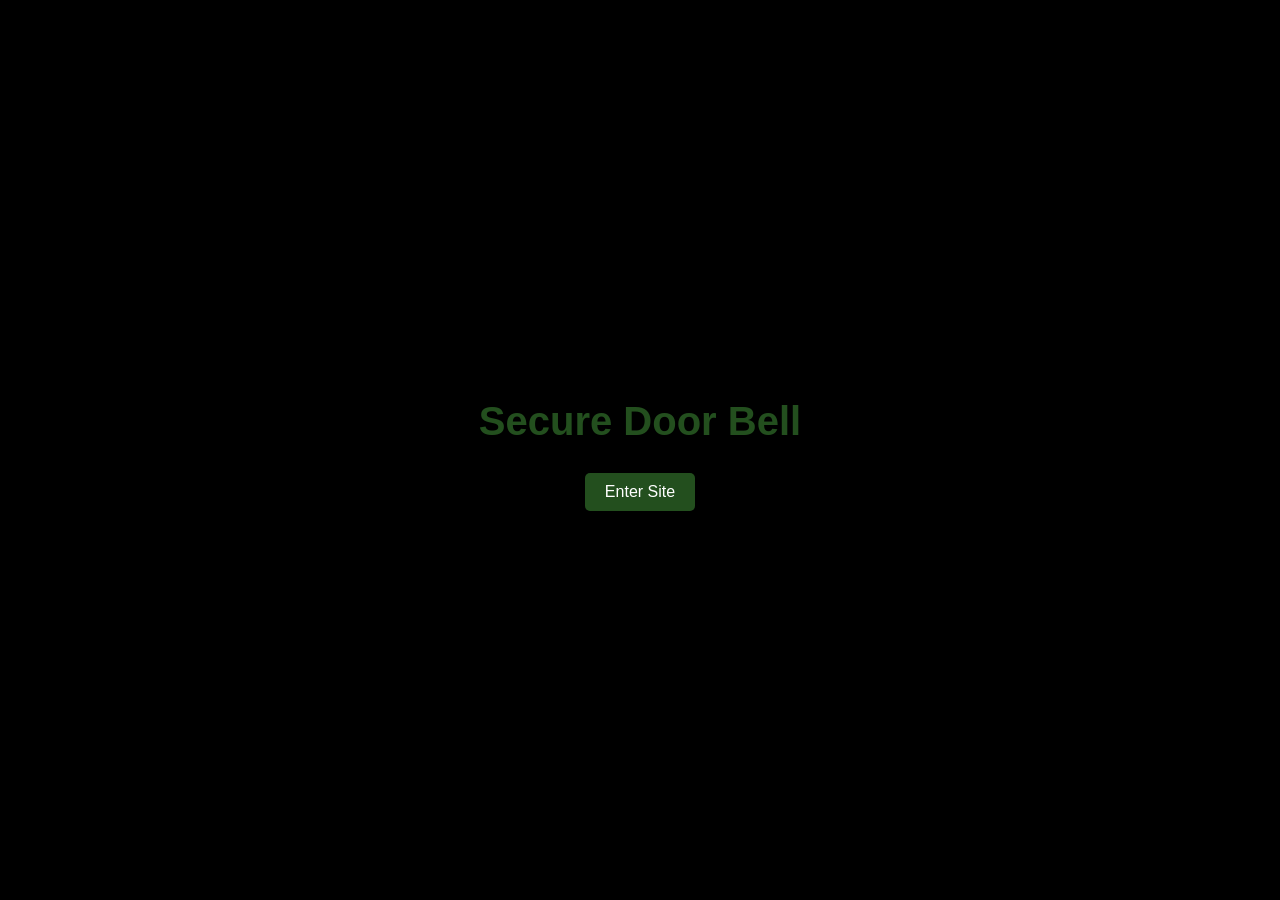
<file: cloud/frontend/home/index.html>
<!DOCTYPE html>
<html lang="en">
<head>
    <meta charset="UTF-8">
    <meta name="viewport" content="width=device-width, initial-scale=1.0">
    <title>Secure Life</title>

    <!-- Embedded CSS -->
    <style>
        /* General Styling */
        * {
            margin: 0;
            padding: 0;
            box-sizing: border-box;
        }

        body {
            font-family: Arial, sans-serif;
            background-color: black;
            color: #ffffff;
            line-height: 1.6;
            display: flex;
            align-items: center;
            justify-content: center;
            min-height: 100vh;
            overflow: hidden;
        }

        /* Landing Page Styling */
        .landing {
            text-align: center;
            background-color: black;
        }

        .landing h1 {
            font-size: 2.5em;
            color: #234F1E;
            margin-bottom: 20px;
        }

        .landing button {
            padding: 10px 20px;
            font-size: 1em;
            background-color: #234F1E;
            color: #ffffff;
            border: none;
            cursor: pointer;
            border-radius: 5px;
        }

        .landing button:hover {
            background-color: #98BF64;
        }

        /* Main Content Styling */
        .main-content {
            display: none;
            text-align: center;
            width: 100%;
        }

        header {
            background-color: #234F1E;
            padding: 1em 0;
        }

        header h1 {
            color: #ffffff;
            font-size: 2em;
        }

        nav button {
            background: none;
            color: #ffffff;
            border: none;
            font-size: 1em;
            margin: 0 15px;
            cursor: pointer;
        }

        nav button:hover {
            color: #98BF64;
        }

        /* Section Content Styling */
        .section-content {
            display: none;
            background-color: #234F1E;
            padding: 2em;
            position: fixed;
            top: 50%;
            left: 50%;
            transform: translate(-50%, -50%);
            max-width: 600px;
            border-radius: 8px;
            box-shadow: 0px 0px 10px rgba(0, 0, 0, 0.5);
        }

        #my-page {
            background-color: #234F1E;
        }

        #news {
            background-color: #033A06;
        }

        #contact {
            background-color: #98BF64;
        }

        button {
            background-color: #779468;
            color: #ffffff;
            border: none;
            padding: 8px 12px;
            cursor: pointer;
            border-radius: 5px;
        }

        footer {
            margin-top: 2em;
            padding: 1em;
            background-color: #234F1E;
            color: #ffffff;
        }
    </style>
</head>
<body>

    <!-- Landing Page -->
    <div class="landing">
        <h1>Secure Door Bell</h1>
        <button onclick="enterSite()">Enter Site</button>
    </div>

    <!-- Main Content (Hidden initially) -->
    <div class="main-content" id="main-content" style="display: none;">
        <header>
            <h1>SECURE LIFE</h1>
            <nav>
                <button onclick="showSection('my-page')">My Page</button>
                <button onclick="showSection('news')">News</button>
                <button onclick="showSection('contact')">Contact</button>
            </nav>
        </header>

        <!-- Section: My Page -->
        <section id="my-page" class="section-content">
            <h2>My Page</h2>
            <p><strong>Address:</strong> [Your Address Here]</p>
            <h3>Who Can Enter This Home</h3>
            <ul id="allowed-faces">
                <!-- Faces from the backend will be dynamically added here -->
            </ul>
            <button onclick="closeSection()">Close</button>
        </section>

        <!-- Section: News -->
        <section id="news" class="section-content">
            <h2>News</h2>
            <p><strong>Entry Logs:</strong></p>
            <table id="visitorLogsTable">
                <thead>
                    <tr>
                        <th>Username</th>
                        <th>Recognized</th>
                        <th>Timestamp</th>
                    </tr>
                </thead>
                <tbody>
                    <!-- Rows will be dynamically added here -->
                </tbody>
            </table>
            <button onclick="closeSection()">Close</button>
        </section>

        <!-- Section: Contact -->
        <section id="contact" class="section-content">
            <h2>Contact</h2>
            <p><strong>Residents' Contact Numbers:</strong></p>
            <ul>
                <li>Ilaha - +1234567890</li>
                <li>Sabina - +0987654321</li>
                <li>Ramiz - +1122334455</li>
            </ul>
            <p><strong>Emergency Contact:</strong> +911 or +123456789</p>
            <button onclick="closeSection()">Close</button>
        </section>

        <footer>
            <p>&copy; 2024 Secure Life. All rights reserved.</p>
        </footer>
    </div>

    <script>
        async function fetchVisitorLogs(){
            try{
                const response = await fetch("https://localhost/get_user_login_logs");
                if(!response.ok){
                    throw new Error('Failed to fetch visitor logs');
                }
                
                const data = await response.json();

                const tableBody = document.getElementById('visitorLogsTable');

                tableBody.innerHTML = '';

                data.forEach(log => {
                    const row = document.createElement('tr');

                    const usernameCell = document.createElement('td');
                    usernameCell.textContent = log.username;
                    row.appendChild(usernameCell)

                    const recognizedCell = document.createElement('td');
                    recognizedCell.textContent = log.recognized ? 'Yes':'No';
                    row.appendChild(recognizedCell)

                    const timestampCell=document.createElement('td');
                    timestampCell.textContent = new Date(log.timestamp).toLocaleString();
                    row.appendChild(timestampCell);

                    tableBody.appendChild(row);
                });
            }
            catch (error){
                console.error("Error fetching visitor logs: ",error);
            }
        }

        fetchVisitorLogs();

       
        async function fetchAllowedFaces() {
            try {
                const response = await fetch("https://localhost/get_names"); // Backend endpoint
                if (!response.ok) {
                    throw new Error('Failed to fetch allowed faces');
                }

                const data = await response.json();

                if (data.names) {
                    const allowedFacesList = document.getElementById("allowed-faces");
                    allowedFacesList.innerHTML = ""; // Clear existing entries

                    // Iterate over the names array and add usernames to the list
                    data.names.forEach(entry => {
                        const listItem = document.createElement("li");
                        listItem.textContent = entry.username; // Correctly access the username property
                        allowedFacesList.appendChild(listItem);
                    });
                } else {
                    console.error("No names data found");
                }
            } catch (error) {
                console.error("Error fetching allowed faces:", error);
            }
        }


        function enterSite() {
            document.querySelector(".landing").style.display = "none";
            document.getElementById("main-content").style.display = "block";

            // Fetch allowed faces when entering the site
            fetchAllowedFaces();
        }

        function showSection(sectionId) {
            document.querySelectorAll(".section-content").forEach(section => {
                section.style.display = section.id === sectionId ? "block" : "none";
            });
        }

        function closeSection() {
            document.querySelectorAll(".section-content").forEach(section => {
                section.style.display = "none";
            });
        }
    </script>
</body>
</html>
</file>
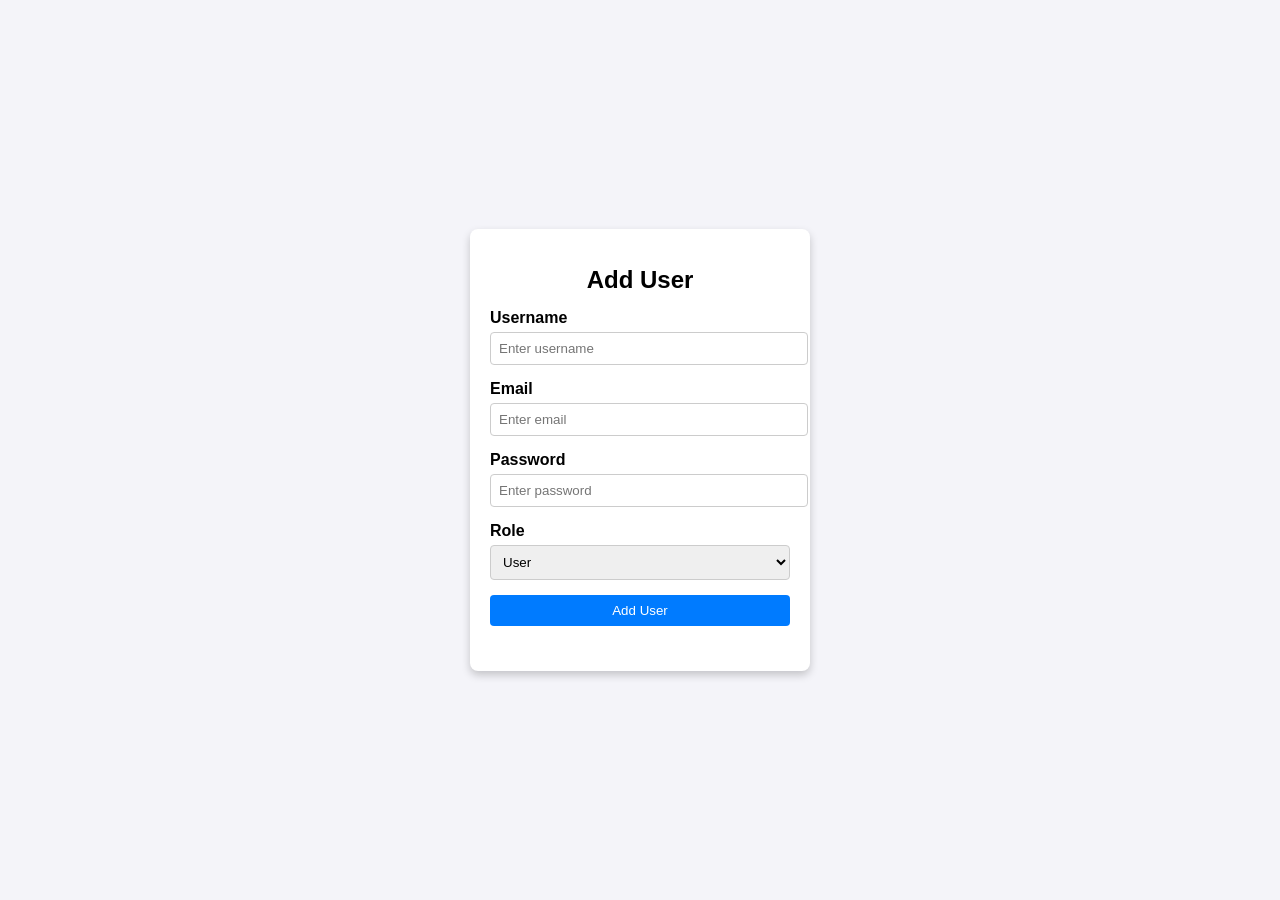
<file: cloud/frontend/add_user.html>
<!DOCTYPE html>
<html lang="en">
<head>
    <meta charset="UTF-8">
    <meta name="viewport" content="width=device-width, initial-scale=1.0">
    <title>Add User</title>
    <style>
        body {
            font-family: Arial, sans-serif;
            background-color: #f4f4f9;
            margin: 0;
            padding: 0;
            display: flex;
            justify-content: center;
            align-items: center;
            height: 100vh;
        }
        .form-container {
            background: white;
            padding: 20px;
            border-radius: 8px;
            box-shadow: 0 4px 8px rgba(0, 0, 0, 0.2);
            width: 300px;
        }
        .form-container h1 {
            font-size: 24px;
            margin-bottom: 15px;
            text-align: center;
        }
        .form-container label {
            font-weight: bold;
            margin-bottom: 5px;
            display: block;
        }
        .form-container input,
        .form-container select,
        .form-container button {
            width: 100%;
            padding: 8px;
            margin-bottom: 15px;
            border: 1px solid #ccc;
            border-radius: 4px;
        }
        .form-container button {
            background: #007BFF;
            color: white;
            border: none;
            cursor: pointer;
        }
        .form-container button:hover {
            background: #0056b3;
        }
        .message {
            font-size: 14px;
            margin-top: 10px;
            text-align: center;
        }
        .message.success {
            color: green;
        }
        .message.error {
            color: red;
        }
    </style>
</head>
<body>
    <div class="form-container">
        <h1>Add User</h1>
        <form id="addUserForm">
            <label for="username">Username</label>
            <input type="text" id="username" name="username" placeholder="Enter username" required>

            <label for="email">Email</label>
            <input type="email" id="email" name="email" placeholder="Enter email" required>

            <label for="password">Password</label>
            <input type="password" id="password" name="password" placeholder="Enter password" required>

            <label for="role">Role</label>
            <select id="role" name="role" required>
                <option value="user">User</option>
                <option value="admin">Admin</option>
            </select>

            <button type="submit">Add User</button>
        </form>
        <div class="message" id="message"></div>
    </div>

    <script>
     document.getElementById('addUserForm').addEventListener('submit', async function (event) {
    event.preventDefault(); // Prevent the default form submission

    // Get form data
    const username = document.getElementById('username').value;
    const email = document.getElementById('email').value;
    const password = document.getElementById('password').value;
    const role = document.getElementById('role').value;

    // Prepare the request payload
    const payload = { username, email, password, role };

    try {
        // Send a POST request to the /add_user endpoint
        const response = await fetch('https://project-capstone-89st.onrender.com/add_user', {
            method: 'POST',
            headers: {
                'Content-Type': 'application/json',
            },
            body: JSON.stringify(payload),
        });

        // Parse the response
        console.log('Server response:', result); // Debugging

        // Handle response
        const messageElement = document.getElementById('message');
        if (response.status==201) {
            messageElement.textContent = result.message;
            messageElement.className = 'message success';
        } else {
            messageElement.textContent = result.error || 'Failed to add user.';
            messageElement.className = 'message error';
        }
    } catch (error) {
        // Handle network or other errors
        const messageElement = document.getElementById('message');
        messageElement.textContent = error;
        messageElement.className = 'message error';
        console.log('Error:', error);
    }
});

    </script>
</body>
</html>
</file>
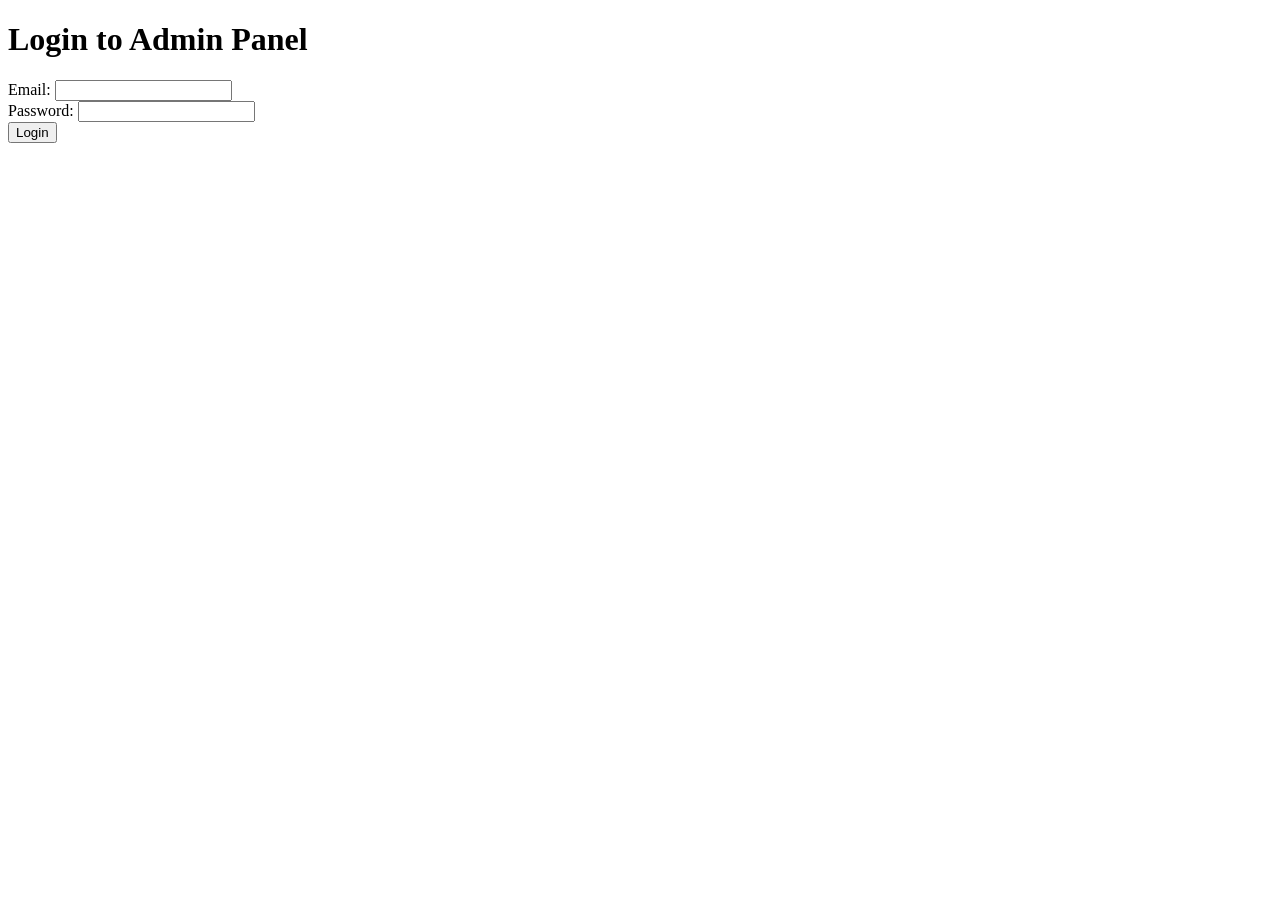
<file: cloud/frontend/login/login.html>
<!DOCTYPE html>
<html lang="en">
<head>
    <meta charset="UTF-8">
    <meta name="viewport" content="width=device-width, initial-scale=1.0">
    <title>Login</title>
    <script src="login.js" defer></script>
</head>
<body>
    <h1>Login to Admin Panel</h1>
    <form id="loginForm" onsubmit="event.preventDefault(); login();">
        <label for="email">Email:</label>
        <input type="email" id="email" required><br>
        <label for="password">Password:</label>
        <input type="password" id="password" required><br>
        <button type="submit">Login</button>
    </form>
</body>
</html>
</file>
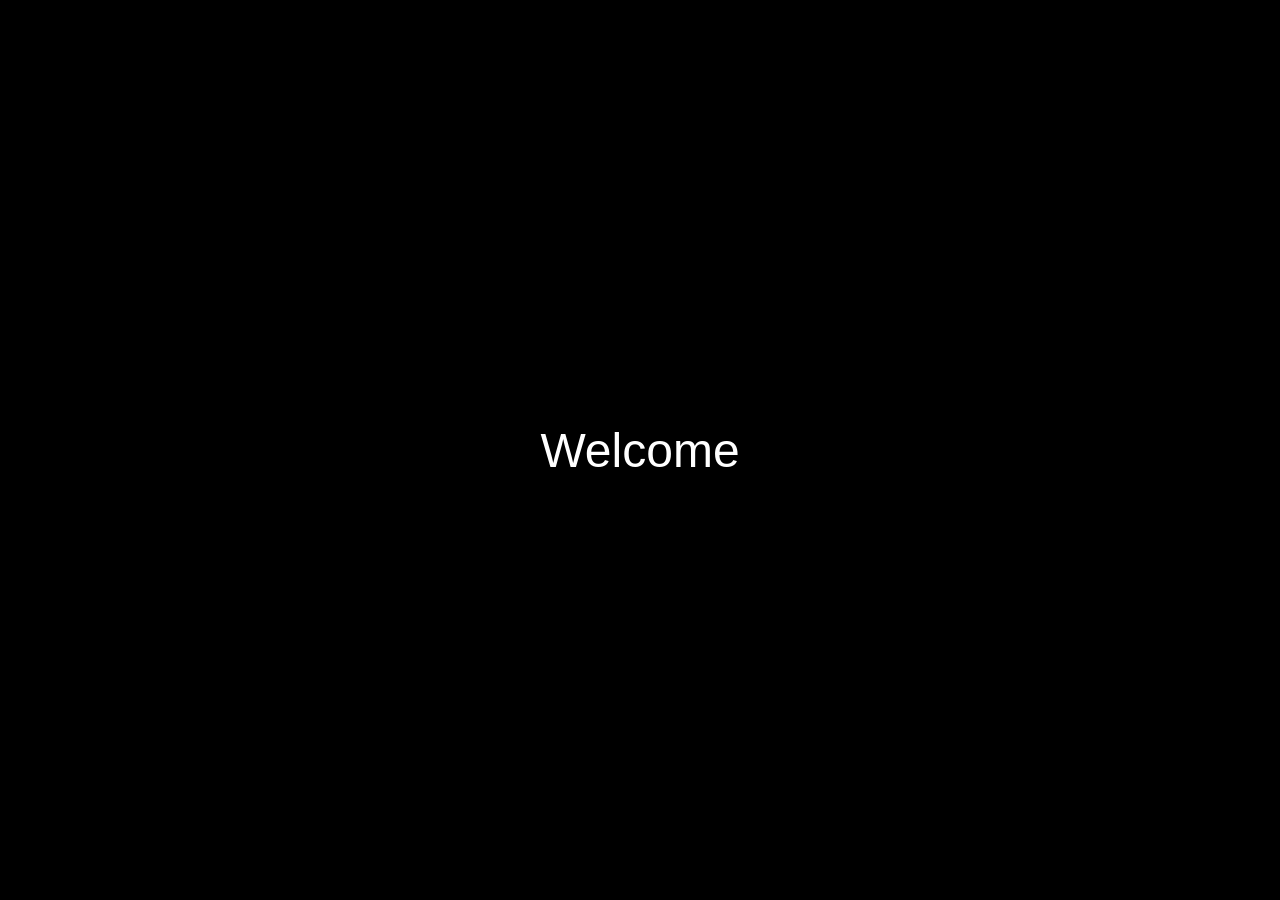
<file: cloud/frontend/test/test.html>
<!-- index.html -->
<!DOCTYPE html>
<html lang="en">
<head>
    <meta charset="UTF-8">
    <meta name="viewport" content="width=device-width, initial-scale=1.0">
    <title>Welcome</title>
    <style>
        body {
            margin: 0;
            background-color: black;
            color: white;
            display: flex;
            justify-content: center;
            align-items: center;
            height: 100vh;
            font-family: Arial, sans-serif;
        }
        .welcome {
            font-size: 48px;
            cursor: pointer;
        }
    </style>
</head>
<body>
    <div class="welcome" onclick="window.location.href='login.html'">Welcome</div>
</body>
</html>
</file>
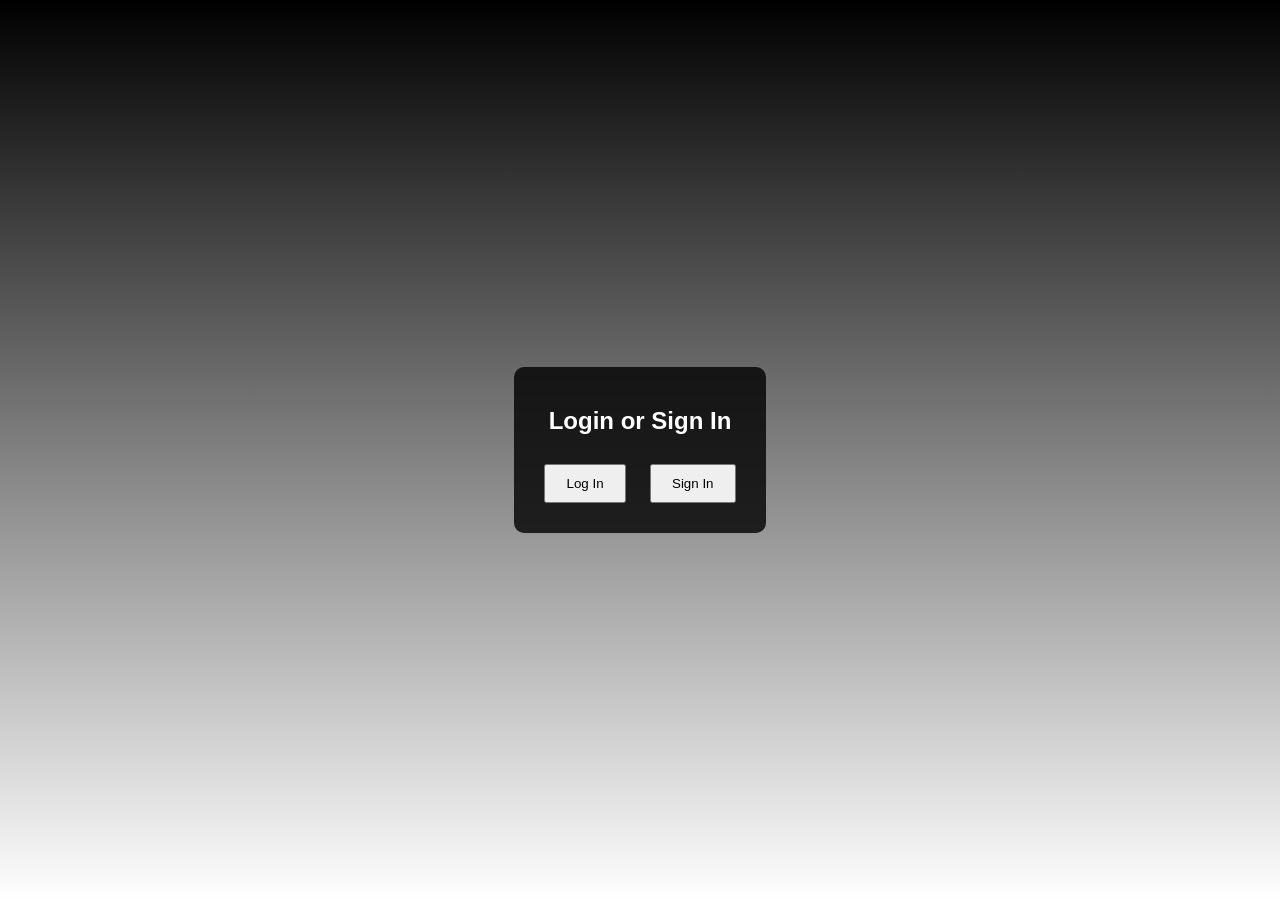
<file: cloud/frontend/test/test2.html>
<!-- login.html -->
<!DOCTYPE html>
<html lang="en">
<head>
    <meta charset="UTF-8">
    <meta name="viewport" content="width=device-width, initial-scale=1.0">
    <title>Login</title>
    <style>
        body {
            margin: 0;
            height: 100vh;
            background: linear-gradient(to bottom, black, grey, white);
            display: flex;
            justify-content: center;
            align-items: center;
            font-family: Arial, sans-serif;
        }
        .login-container {
            text-align: center;
            background-color: rgba(0, 0, 0, 0.8);
            padding: 20px;
            border-radius: 10px;
            color: white;
        }
        button {
            padding: 10px 20px;
            margin: 10px;
            cursor: pointer;
        }
    </style>
</head>
<body>
    <div class="login-container">
        <h2>Login or Sign In</h2>
        <button onclick="window.location.href='main.html'">Log In</button>
        <button onclick="window.location.href='main.html'">Sign In</button>
    </div>
</body>
</html>
</file>
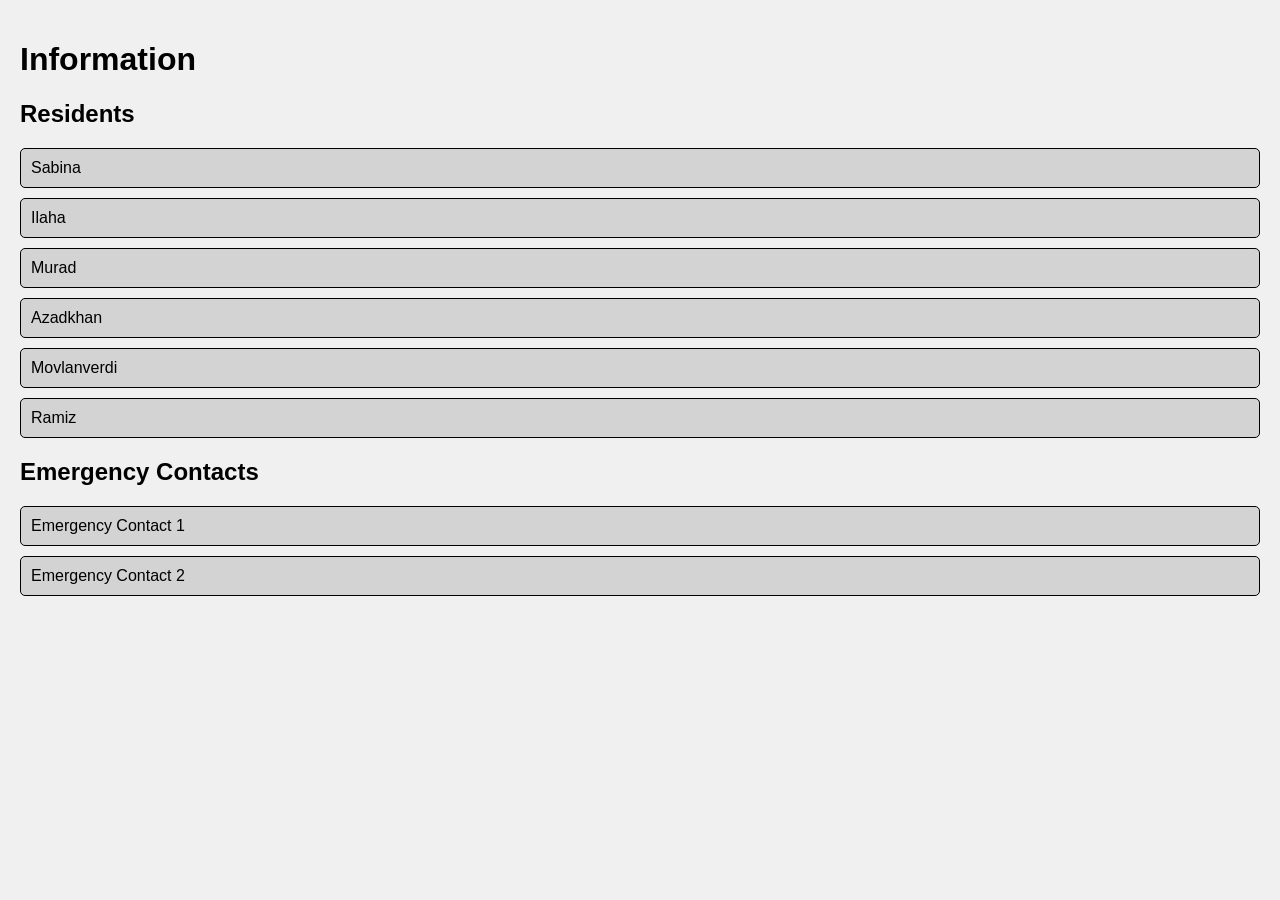
<file: cloud/frontend/test/test4.html>
<!-- info.html -->
<!DOCTYPE html>
<html lang="en">
<head>
    <meta charset="UTF-8">
    <meta name="viewport" content="width=device-width, initial-scale=1.0">
    <title>Information</title>
    <style>
        body {
            margin: 0;
            font-family: Arial, sans-serif;
            padding: 20px;
            background-color: #f0f0f0;
        }
        .info-section {
            margin-bottom: 20px;
        }
        .emergency, .person {
            cursor: pointer;
            margin: 10px 0;
            padding: 10px;
            background-color: lightgrey;
            border: 1px solid black;
            border-radius: 5px;
        }
    </style>
</head>
<body>
    <h1>Information</h1>
    <div class="info-section">
        <h2>Residents</h2>
        <div class="person" onclick="alert('Sabina')">Sabina</div>
        <div class="person" onclick="alert('Ilaha')">Ilaha</div>
        <div class="person" onclick="alert('Murad')">Murad</div>
        <div class="person" onclick="alert('Azadkhan')">Azadkhan</div>
        <div class="person" onclick="alert('Movlanverdi')">Movlanverdi</div>
        <div class="person" onclick="alert('Ramiz')">Ramiz</div>
    </div>
    <div class="info-section">
        <h2>Emergency Contacts</h2>
        <div class="emergency" onclick="alert('Emergency Contact 1')">Emergency Contact 1</div>
        <div class="emergency" onclick="alert('Emergency Contact 2')">Emergency Contact 2</div>
    </div>
</body>
</html>
</file>
